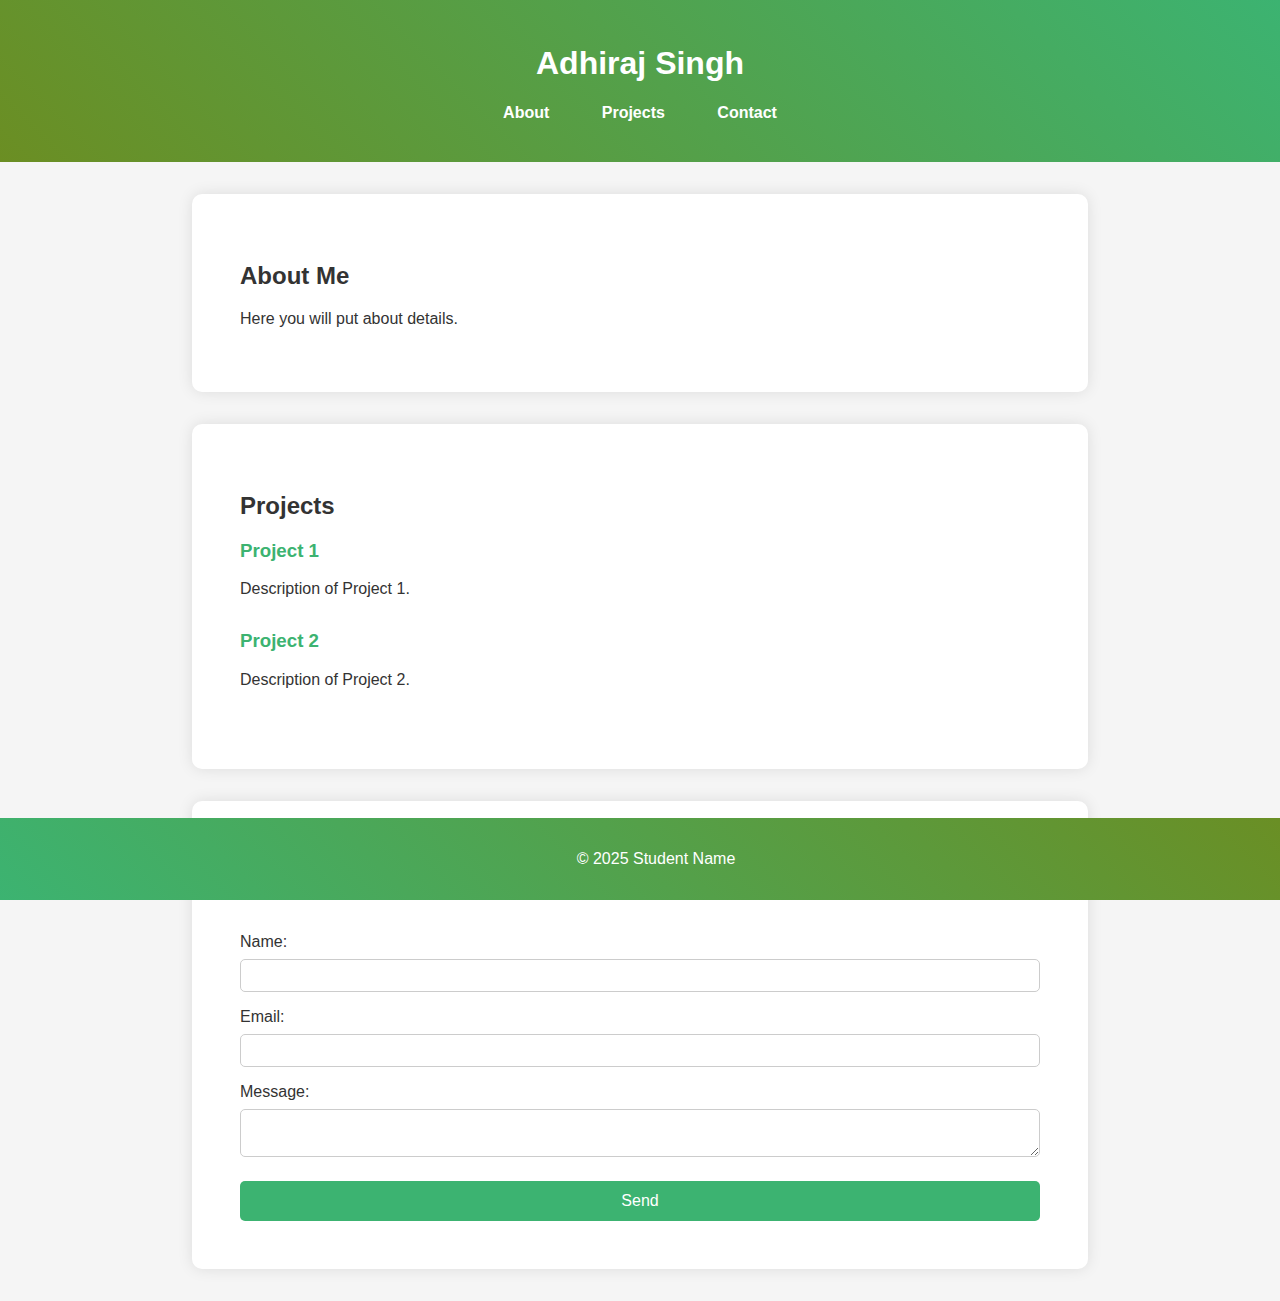
<file: index.html>
<!DOCTYPE html>
<html lang="en">
<head>
    <meta charset="UTF-8">
    <meta name="viewport" content="width=device-width, initial-scale=1.0">
    <title>Student Portfolio</title>
    <link rel="stylesheet" href="styles.css">
</head>
<body>
    <header>
        <h1>Adhiraj Singh</h1>
        <nav>
            <ul>
                <li><a href="#about">About</a></li>
                <li><a href="#projects">Projects</a></li>
                <li><a href="#contact">Contact</a></li>
            </ul>
        </nav>
    </header>

    <section id="about">
        <h2>About Me</h2>
        <p>Here you will put about details.</p>
    </section>

    <section id="projects">
        <h2>Projects</h2>
        <div class="project">
            <h3>Project 1</h3>
            <p>Description of Project 1.</p>
        </div>
        <div class="project">
            <h3>Project 2</h3>
            <p>Description of Project 2.</p>
        </div>
        <!-- Add more projects as needed -->
    </section>

    <section id="contact">
        <h2>Contact</h2>
        <form id="contact-form">
            <label for="name">Name:</label>
            <input type="text" id="name" name="name" required>
            <label for="email">Email:</label>
            <input type="email" id="email" name="email" required>
            <label for="message">Message:</label>
            <textarea id="message" name="message" required></textarea>
            <button type="submit">Send</button>
        </form>
    </section>

    <footer>
        <p>&copy; 2025 Student Name</p>
    </footer>

    <script src="script.js"></script>
</body>
</html>
</file>
<file: styles.css>
body {
    font-family: 'Arial', sans-serif;
    margin: 0;
    padding: 0;
    background-color: #f5f5f5;
    color: #333;
}

header {
    background: linear-gradient(45deg, #6b8e23, #3cb371);
    color: white;
    padding: 1.5rem;
    text-align: center;
}

nav ul {
    list-style-type: none;
    padding: 0;
}

nav ul li {
    display: inline;
    margin: 0 1.5rem;
}

nav ul li a {
    color: white;
    text-decoration: none;
    font-weight: bold;
}

section {
    padding: 3rem;
    margin: 2rem auto;
    width: 80%;
    max-width: 800px;
    background-color: white;
    border-radius: 10px;
    box-shadow: 0 0 15px rgba(0, 0, 0, 0.1);
}

.project {
    margin-bottom: 2rem;
}

.project h3 {
    color: #3cb371;
}

footer {
    text-align: center;
    padding: 1rem;
    background: linear-gradient(45deg, #3cb371, #6b8e23);
    color: white;
    position: fixed;
    width: 100%;
    bottom: 0;
}

#contact-form {
    display: flex;
    flex-direction: column;
}

#contact-form label {
    margin-top: 1rem;
}

#contact-form input,
#contact-form textarea {
    padding: 0.5rem;
    margin-top: 0.5rem;
    border: 1px solid #ccc;
    border-radius: 5px;
}

#contact-form button {
    margin-top: 1.5rem;
    padding: 0.7rem;
    border: none;
    border-radius: 5px;
    background-color: #3cb371;
    color: white;
    font-size: 1rem;
    cursor: pointer;
}

#contact-form button:hover {
    background-color: #2e8b57;
}
</file>
